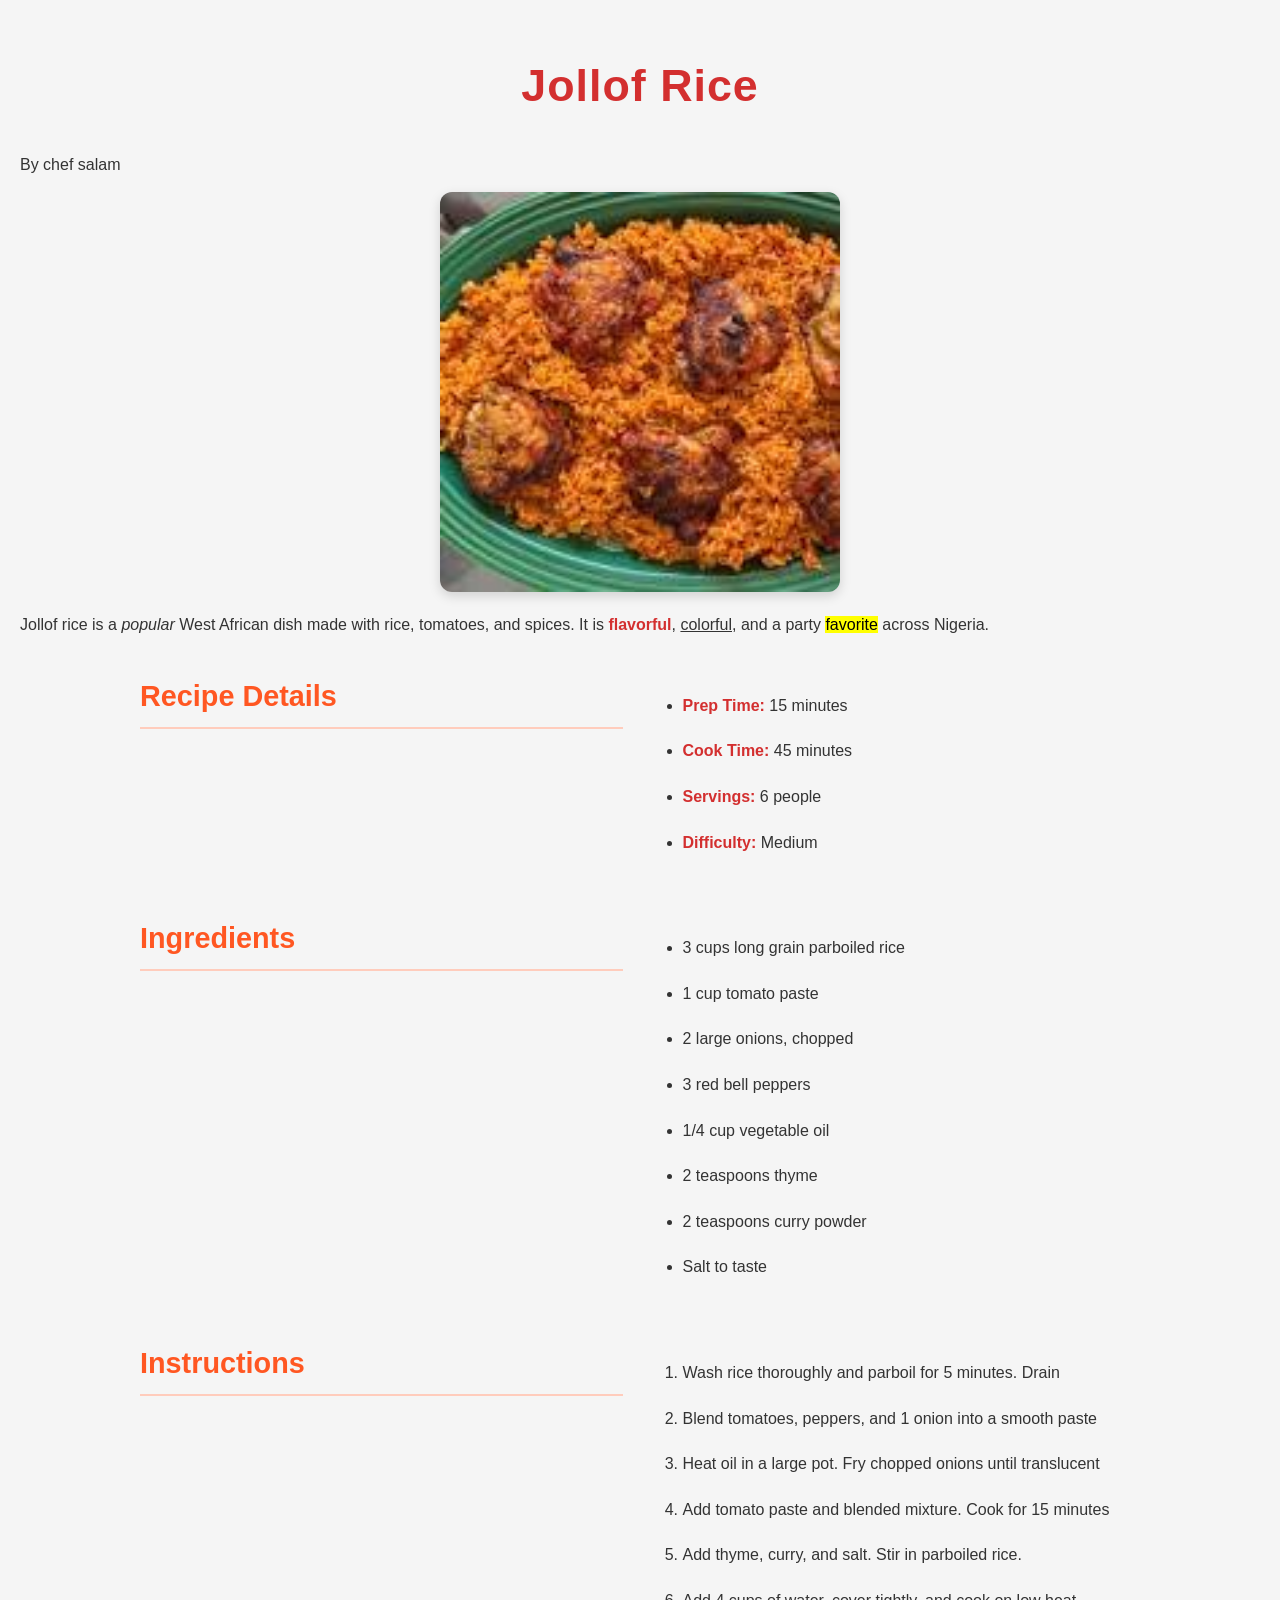
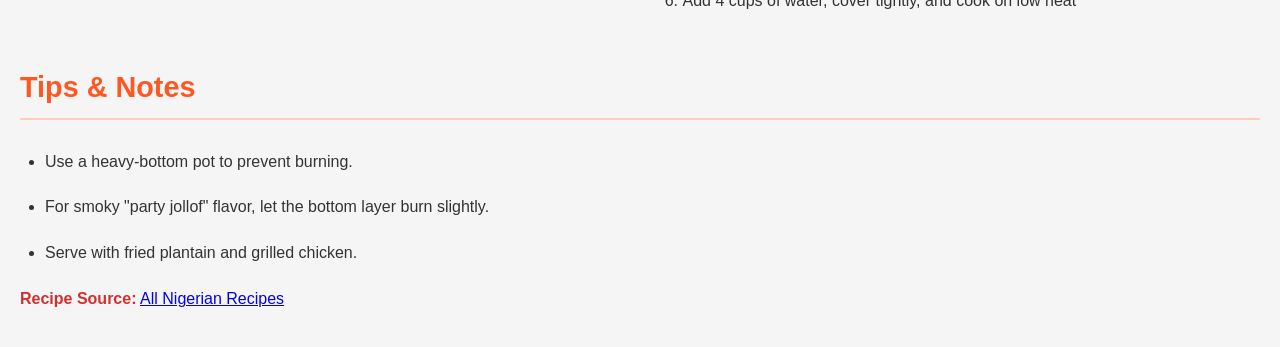
<file: recipe.html>
<!DOCTYPE html>
<html lang="en">
<head>
    <meta charset="UTF-8">
    <title>Jollof Rice Recipe</title>
    <link rel="stylesheet" href="style.css?v=live5">
</head>
<body>
    <!-- Main Recipe Title -->
    <h1>Jollof Rice</h1>
    <p class="author">By chef salam</p>
    <img src="jollof.jpg" alt="Nigerian Jollof Rice in a pot" width="400">
     <!-- Description -->
    <p>Jollof rice is a <em>popular</em> West African dish made with rice, tomatoes, and spices. It is <strong>flavorful</strong>, <u>colorful</u>, and a party <mark>favorite</mark> across Nigeria.</p>
      <!-- main -->
       <main>
    <div class="recipe-container">
      <h2>Recipe Details</h2>
      <ul>
        <li><strong>Prep Time:</strong> 15 minutes</li>
        <li><strong>Cook Time:</strong> 45 minutes</li>
        <li><strong>Servings:</strong> 6 people</li>
        <li><strong>Difficulty:</strong> Medium</li>
      </ul>
    </div>

    <div class="recipe-container">
      <h2>Ingredients</h2>
      <ul>
        <li>3 cups long grain parboiled rice</li>
        <li>1 cup tomato paste</li>
        <li>2 large onions, chopped</li>
        <li>3 red bell peppers</li>
        <li>1/4 cup vegetable oil</li>
        <li>2 teaspoons thyme</li>
        <li>2 teaspoons curry powder</li>
        <li>Salt to taste</li>
      </ul>
    </div>

    <div class="recipe-container">
      <h2>Instructions</h2>
      <ol>
        <li>Wash rice thoroughly and parboil for 5 minutes. Drain</li>
        <li>Blend tomatoes, peppers, and 1 onion into a smooth paste</li>
        <li>Heat oil in a large pot. Fry chopped onions until translucent</li>
        <li>Add tomato paste and blended mixture. Cook for 15 minutes</li>
        <li>Add thyme, curry, and salt. Stir in parboiled rice.</li>
        <li>Add 4 cups of water, cover tightly, and cook on low heat</li>
      </ol>
    </div>
    </main>
     <!-- Tips Section for Bonus -->
    <section>
        <h2>Tips & Notes</h2>
        <ul>
            <li>Use a heavy-bottom pot to prevent burning.</li>
            <li>For smoky "party jollof" flavor, let the bottom layer burn slightly.</li>
            <li>Serve with fried plantain and grilled chicken.</li>
        </ul>
    </section>
    <p><strong>Recipe Source:</strong> <a href="https:">All Nigerian Recipes</a></p>
    </body>
</file>
<file: style.css>
body {
  background-color: #f5f5f5;
  font-family: 'Segoe UI', Tahoma, Geneva, Verdana, sans-serif;
  line-height: 1.6;
  margin: 0;
  padding: 20px;
  color: #333;
}

h1 {
  color: #d32f2f;
  text-align: center;
  font-size: 2.8rem;
  font-weight: 700;
  letter-spacing: 1px;
  margin-bottom: 30px;
}

h2 {
  color: #ff5722;
  font-size: 1.8rem;
  font-weight: 600;
  border-bottom: 2px solid #ffccbc;
  padding-bottom: 8px;
  margin-top: 0;
}

p {
  text-align: justify;
  margin-bottom: 15px;
}

img {
  max-width: 100%;
  height: auto;
  border-radius: 12px;
  box-shadow: 0 4px 12px rgba(0,0,0,0.15);
  display: block;
  margin: 0 auto 20px auto;
}

main {
  display: flex;
  flex-direction: column;
  gap: 30px;
  max-width: 1000px;
  margin: 0 auto;
  padding: 20px;
}

.recipe-container {
  display: grid;
  grid-template-columns: 1fr 1fr;
  gap: 35px;
  align-items: start;
}

.ingredients, .instructions {
  background-color: #ffffff;
  padding: 25px;
  border-radius: 12px;
  box-shadow: 0 3px 10px rgba(0,0,0,0.1);
  border: 1px solid #e0e0e0;
}

ul, ol {
  padding-left: 25px;
  margin: 15px 0;
}

li {
  margin-bottom: 10px;
  padding: 5px 0;
}

strong {
  color: #d32f2f;
}

h1:hover {
  color: #ff5722;
  transform: scale(1.03);
  transition: all 0.3s ease;
  cursor: pointer;
}

li:hover {
  background-color: #fff8f0;
  border-radius: 5px;
  padding-left: 8px;
  transform: translateX(5px);
  transition: all 0.2s ease;
}

.ingredients:hover, .instructions:hover {
  box-shadow: 0 5px 20px rgba(0,0,0,0.15);
  transition: box-shadow 0.3s ease;
}

@media (max-width: 768px) {
  .recipe-container {
    grid-template-columns: 1fr;
  }
  
  h1 {
    font-size: 2.2rem;
  }
}
</file>
